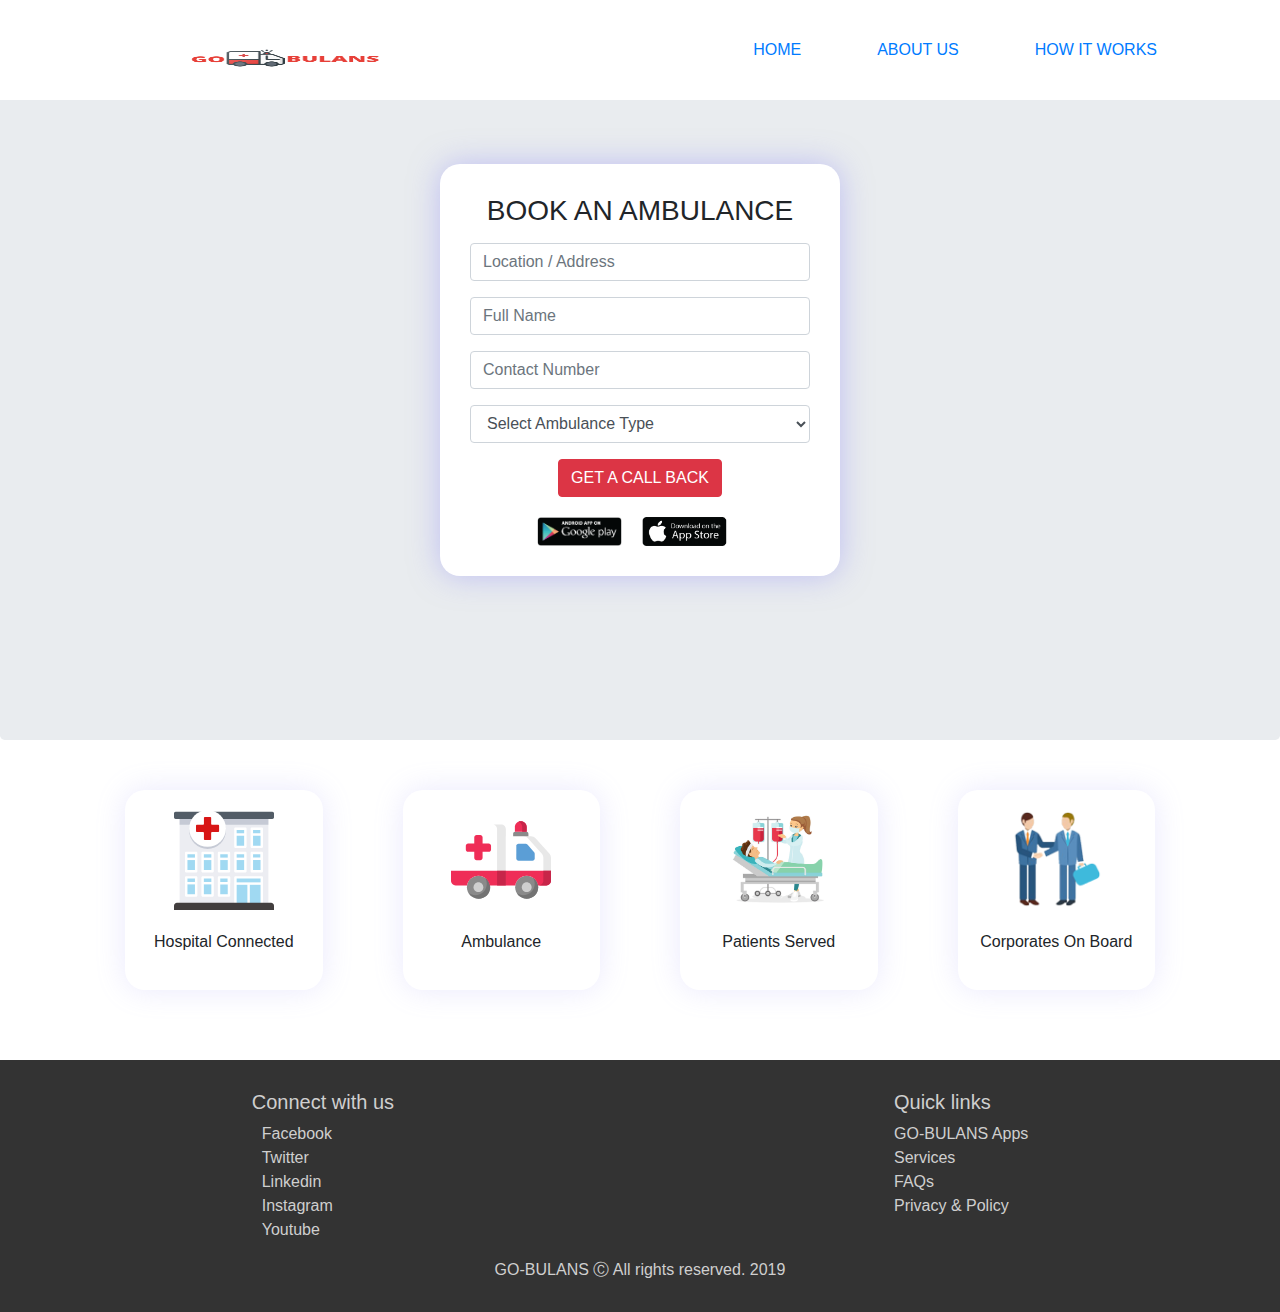
<file: index.html>
<!DOCTYPE html>
<html lang="en">

<head>
  <!-- Required meta tags -->
  <meta charset="utf-8" />
  <meta name="viewport" content="width=device-width, initial-scale=1, shrink-to-fit=no" />

  <!-- Bootstrap CSS -->
  <link rel="stylesheet" href="https://stackpath.bootstrapcdn.com/bootstrap/4.3.1/css/bootstrap.min.css"
    integrity="sha384-ggOyR0iXCbMQv3Xipma34MD+dH/1fQ784/j6cY/iJTQUOhcWr7x9JvoRxT2MZw1T" crossorigin="anonymous" />
  <link rel="stylesheet" href="index.css" />

  <!-- Font Awesome -->
  <link rel="stylesheet" href="https://use.fontawesome.com/releases/v5.8.1/css/all.css"
    integrity="sha384-50oBUHEmvpQ+1lW4y57PTFmhCaXp0ML5d60M1M7uH2+nqUivzIebhndOJK28anvf" crossorigin="anonymous">


  <title>GO-BULANS | Home</title>
</head>

<body>
  <nav id="navigation" class="navbar navbar-expand-xl fixed-top">
    <div class="container">
      <a href="#">
        <img src="assets/icons/gobulans-logo.png">
      </a>
      <div>
        <ul class="navbar-nav mr-auto">
          <li>
            <a href="#" class="nav-link">HOME</a>
          </li>
          <li>
            <a href="pages/about-us/index.html" class="nav-link">ABOUT US</a>
          </li>
          <li>
            <a href="pages/how-it-works/index.html" class="nav-link">HOW IT WORKS</a>
          </li>
        </ul>
      </div>
    </div>
  </nav>

  <div class="jumbotron">
    <div class="book-ambulance">
      <form>
        <h3>BOOK AN AMBULANCE</h3>
        <div class="form-group">
          <input type="text" class="form-control" placeholder="Location / Address">
        </div>
        <div class="form-group">
          <input type="text" class="form-control" placeholder="Full Name">
        </div>
        <div class="form-group">
          <input type="text" class="form-control" placeholder="Contact Number">
        </div>
        <div class="form-group">
          <select class="form-control" id="exampleFormControlSelect1">
            <option>Select Ambulance Type</option>
            <option>Basic Ambulance</option>
            <option>ICU Ambulance</option>
            <option>Wheelchair Ambulance</option>
          </select>
        </div>
        <button type="submit" class="btn btn-danger">GET A CALL BACK </button>
      </form>
      <a href="#">
        <img src="assets/images/android.png" class="align-self-center mr-3 w-25 p3" alt="">
      </a>
      <a href="#">
        <img src="assets/images/app-store.png" class=" align-self-center mr-3 w-25 p3" alt="">
      </a>
    </div>
  </div>


  <div class="record">
    <div class="row">
      <div class="col">
        <img src="assets/home-images/hospital.svg" alt="">
        <p>Hospital Connected</p>
      </div>
      <div class="col">
        <img src="assets/home-images/ambulance.svg" alt="">
        <p>Ambulance</p>
      </div>
      <div class="col">
        <img src="assets/home-images/patienst.png" alt="">
        <p>Patients Served</p>
      </div>
      <div class="col">
        <img src="assets/home-images/corporates.png" alt="">
        <p>Corporates On Board</p>
      </div>
    </div>
  </div>

  <footer>
    <div class="footer">
      <div class="contact">
        <h5>Connect with us</h5>
        <ul>
          <a href="">
            <li><i class="fab fa-facebook-f"></i> Facebook</li>
          </a>
          <a href="">
            <li><i class="fab fa-twitter"></i> Twitter</li>
          </a>
          <a href="">
            <li><i class="fab fa-linkedin-in"></i> Linkedin</li>
          </a>
          <a href="">
            <li><i class="fab fa-instagram"></i> Instagram</li>
          </a>
          <a href="">
            <li><i class="fab fa-youtube"></i> Youtube</li>
          </a>
        </ul>
      </div>
      <div id="map-container-google-11 google-maps" class="z-depth-1-half map-container-6" style="height: 150px">
        <iframe src="https://maps.google.com/maps?q=impactbyte%20jakarta&t=&z=13&ie=UTF8&iwloc=&output=embed"
          frameborder="0" style="border:0" allowfullscreen>
        </iframe>
      </div>
      <div class="link">
        <h5>Quick links</h5>
        <ul>
          <a href="">
            <li>GO-BULANS Apps</li>
          </a>
          <a href="">
            <li>Services</li>
          </a>
          <a href="">
            <li>FAQs</li>
          </a>
          <a href="">
            <li>Privacy & Policy</li>
          </a>
        </ul>
      </div>
    </div>
    <p>GO-BULANS Ⓒ All rights reserved. 2019</p>
  </footer>




  <!-- Optional JavaScript -->
  <!-- jQuery first, then Popper.js, then Bootstrap JS -->
  <script src="https://code.jquery.com/jquery-3.3.1.slim.min.js"
    integrity="sha384-q8i/X+965DzO0rT7abK41JStQIAqVgRVzpbzo5smXKp4YfRvH+8abtTE1Pi6jizo" crossorigin="anonymous">
  </script>
  <script src="https://cdnjs.cloudflare.com/ajax/libs/popper.js/1.14.7/umd/popper.min.js"
    integrity="sha384-UO2eT0CpHqdSJQ6hJty5KVphtPhzWj9WO1clHTMGa3JDZwrnQq4sF86dIHNDz0W1" crossorigin="anonymous">
  </script>
  <script src="https://stackpath.bootstrapcdn.com/bootstrap/4.3.1/js/bootstrap.min.js"
    integrity="sha384-JjSmVgyd0p3pXB1rRibZUAYoIIy6OrQ6VrjIEaFf/nJGzIxFDsf4x0xIM+B07jRM" crossorigin="anonymous">
  </script>
</body>

</html>
</file>
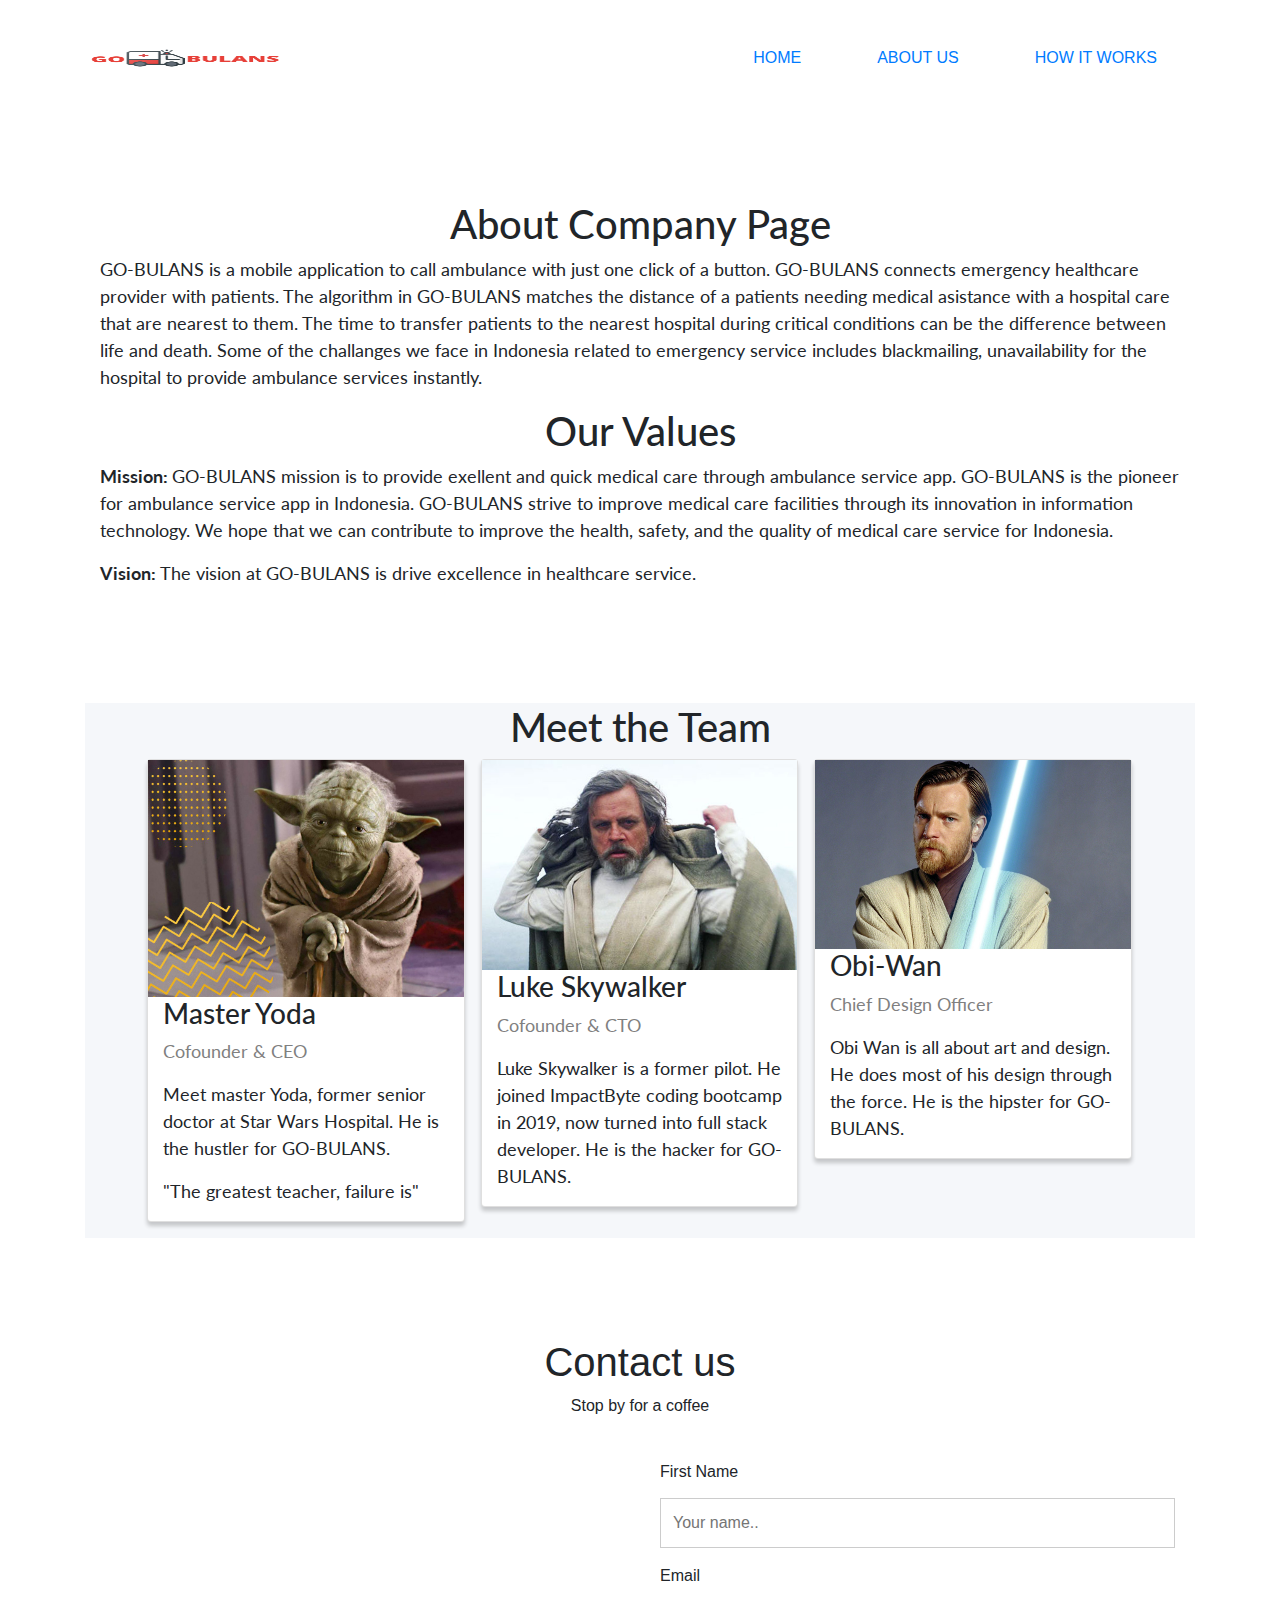
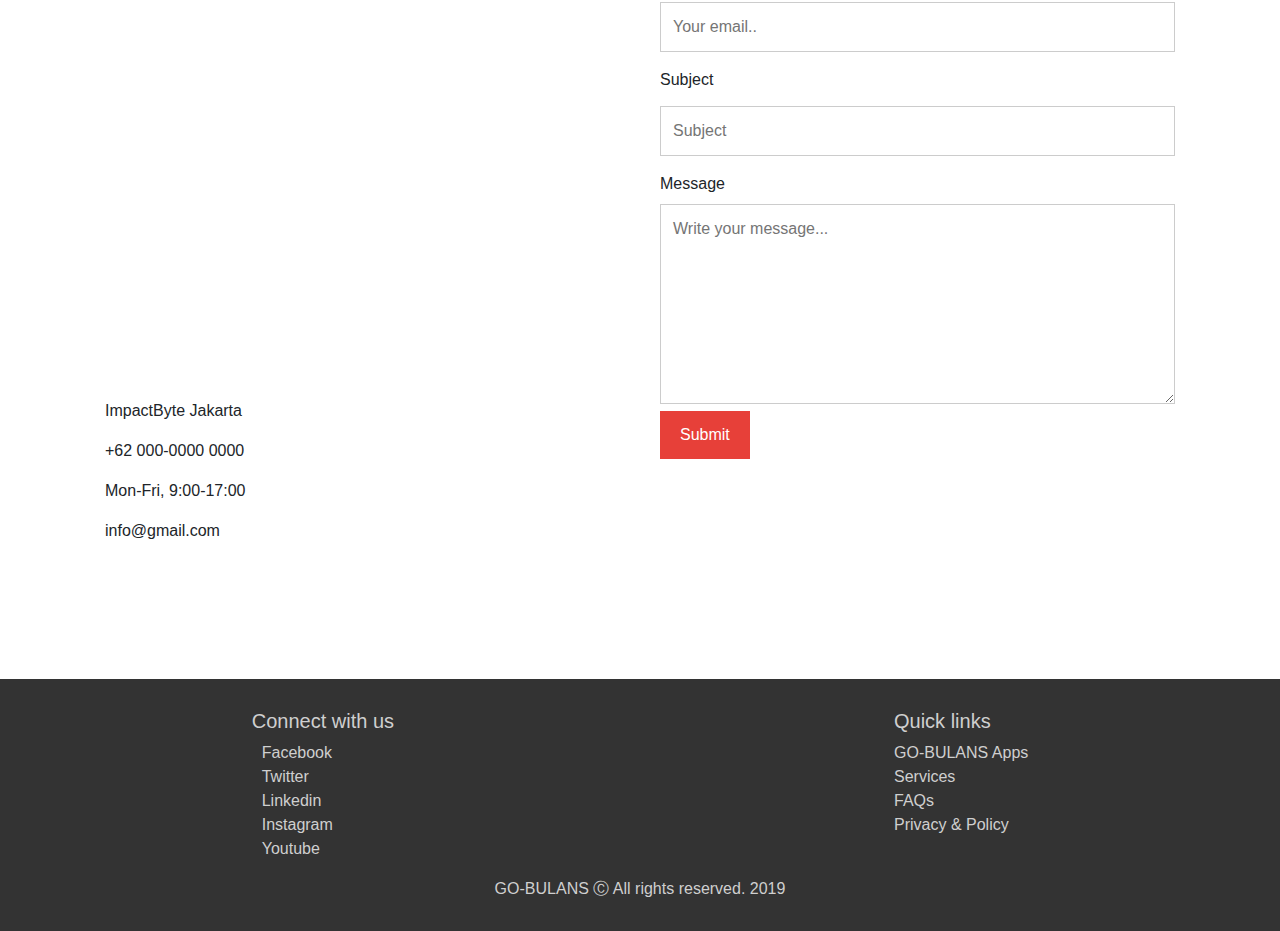
<file: pages/about-us/index.html>
<!DOCTYPE html>
<html lang="en">

<head>
  <meta charset="UTF-8" />
  <meta name="viewport" content="width=device-width, initial-scale=1.0" />
  <meta http-equiv="X-UA-Compatible" content="ie=edge" />
  <link rel="stylesheet" href="index.css" />
  <link rel="stylesheet" href="https://use.fontawesome.com/releases/v5.8.1/css/all.css"
    integrity="sha384-50oBUHEmvpQ+1lW4y57PTFmhCaXp0ML5d60M1M7uH2+nqUivzIebhndOJK28anvf" crossorigin="anonymous" />
  <link href="https://fonts.googleapis.com/css?family=Lato" rel="stylesheet" />
  <link rel="stylesheet" href="https://stackpath.bootstrapcdn.com/bootstrap/4.3.1/css/bootstrap.min.css"
    integrity="sha384-ggOyR0iXCbMQv3Xipma34MD+dH/1fQ784/j6cY/iJTQUOhcWr7x9JvoRxT2MZw1T" crossorigin="anonymous" />
  <script src="https://stackpath.bootstrapcdn.com/bootstrap/4.3.1/js/bootstrap.min.js"
    integrity="sha384-JjSmVgyd0p3pXB1rRibZUAYoIIy6OrQ6VrjIEaFf/nJGzIxFDsf4x0xIM+B07jRM" crossorigin="anonymous">
  </script>
  <title>GO-BULANS |About Us</title>
</head>

<body>
  <!-- Start of Navgation Bar -->
  <nav id="navigation" class="navbar navbar-expand-xl fixed-top">
    <div class="container">
      <!-- Start of logo -->
      <a href="#page-top" class="navbar-brand">
        <img src="../../assets/icons/gobulans-logo.png" />
      </a>
      <!-- End of logo -->

      <!-- Start of Navigation item -->
      <div>
        <ul class="navbar-nav mr-auto">
          <li>
            <a href="../../index.html" class="nav-link">HOME</a>
          </li>
          <li>
            <a href="#" class="nav-link">ABOUT US</a>
          </li>
          <li>
            <a href="../how-it-works/index.html" class="nav-link">HOW IT WORKS</a>
          </li>
        </ul>
      </div>
      <!-- End of Navigation item -->
    </div>
  </nav>
  <!-- End of Navigation Bar -->

  <main class="container">
    <div class="container-fluid about-us-container">
      <div class="about-us-content">
        <h1>About Company Page</h1>
        <p>
          GO-BULANS is a mobile application to call ambulance with just one
          click of a button. GO-BULANS connects emergency healthcare provider
          with patients. The algorithm in GO-BULANS matches the distance of a
          patients needing medical asistance with a hospital care that are
          nearest to them. The time to transfer patients to the nearest
          hospital during critical conditions can be the difference between
          life and death. Some of the challanges we face in Indonesia related
          to emergency service includes blackmailing, unavailability for the
          hospital to provide ambulance services instantly.
        </p>
        <h1>Our Values</h1>
        <p>
          <strong>Mission: </strong>GO-BULANS mission is to provide exellent
          and quick medical care through ambulance service app. GO-BULANS is
          the pioneer for ambulance service app in Indonesia. GO-BULANS strive
          to improve medical care facilities through its innovation in
          information technology. We hope that we can contribute to improve
          the health, safety, and the quality of medical care service for
          Indonesia.
        </p>
        <p>
          <strong>Vision: </strong>The vision at GO-BULANS is drive excellence
          in healthcare service.
        </p>
      </div>
    </div>

    <div class="container-fluid bg-grey about-us-container">
      <div class="meetteam-content">
        <h1>Meet the Team</h1>
        <div class="row team-row">
          <div class="column team-column">
            <div class="card team-card">
              <img src="../../assets/images/yoda-team.jpg" alt="yoda-team" style="width:100%" />
              <div class="container team-container">
                <h3>Master Yoda</h3>
                <p class="title team-title">Cofounder & CEO</p>
                <p>
                  Meet master Yoda, former senior doctor at Star Wars
                  Hospital. He is the hustler for GO-BULANS.
                </p>
                <p>"The greatest teacher, failure is"</p>
              </div>
            </div>
          </div>

          <div class="column team-column">
            <div class="card team-card">
              <img src="../../assets/images/luke-team.jpg" alt="luke-team" style="width:100%" />
              <div class="container team-container">
                <h3>Luke Skywalker</h3>
                <p class="title team-title">Cofounder & CTO</p>
                <p>
                  Luke Skywalker is a former pilot. He joined ImpactByte
                  coding bootcamp in 2019, now turned into full stack
                  developer. He is the hacker for GO-BULANS.
                </p>
              </div>
            </div>
          </div>

          <div class="column team-column">
            <div class="card team-card">
              <img src="../../assets/images/obiwan-team.jpg" alt="obiwan-team" style="width:100%" />
              <div class="container team-container">
                <h3>Obi-Wan</h3>
                <p class="title team-title">Chief Design Officer</p>
                <p>
                  Obi Wan is all about art and design. He does most of his
                  design through the force. He is the hipster for GO-BULANS.
                </p>
              </div>
            </div>
          </div>
        </div>
      </div>
    </div>

    <div class="container-fluid">
      <div class="row">
        <div class="container contactus-container">
          <div style="text-align:center">
            <h1>Contact us</h1>
            <p>Stop by for a coffee</p>
          </div>
          <div class="row contactus-row">
            <div class="column contactus-column">
              <div id="map-container-google-11" class="z-depth-1-half map-container-6 city" style="height: 150px">
                <iframe src="https://maps.google.com/maps?q=impactbyte%20jakarta&t=&z=13&ie=UTF8&iwloc=&output=embed"
                  frameborder="0" style="border:0" allowfullscreen>
                </iframe>
              </div>
              <br />
              <p>ImpactByte Jakarta</p>
              <p>+62 000-0000 0000</p>
              <p>Mon-Fri, 9:00-17:00</p>
              <p>info@gmail.com</p>
            </div>

            <div class="column contactus-column">
              <form action="/action_page.php">
                <label for="fname">First Name</label>
                <input type="text" id="fname" name="firstname" placeholder="Your name.." />
                <label for="lname">Email</label>
                <input type="email" id="email" name="email" placeholder="Your email.." />
                <label for="subject">Subject</label>
                <input type="text" id="subject" name="subject" placeholder="Subject" />
                <label for="message">Message</label>
                <textarea id="message" name="message" placeholder="Write your message..."
                  style="height:200px"></textarea>
                <input type="submit" value="Submit" />
              </form>
            </div>
          </div>
        </div>
      </div>
    </div>
  </main>

  <footer>
    <div class="footer">
      <div class="contact">
        <h5>Connect with us</h5>
        <ul>
          <a href="">
            <li><i class="fab fa-facebook-f"></i> Facebook</li>
          </a>
          <a href="">
            <li><i class="fab fa-twitter"></i> Twitter</li>
          </a>
          <a href="">
            <li><i class="fab fa-linkedin-in"></i> Linkedin</li>
          </a>
          <a href="">
            <li><i class="fab fa-instagram"></i> Instagram</li>
          </a>
          <a href="">
            <li><i class="fab fa-youtube"></i> Youtube</li>
          </a>
        </ul>
      </div>
      <div id="map-container-google-11 google-maps" class="z-depth-1-half map-container-6" style="height: 150px">
        <iframe src="https://maps.google.com/maps?q=impactbyte%20jakarta&t=&z=13&ie=UTF8&iwloc=&output=embed"
          frameborder="0" style="border:0" allowfullscreen>
        </iframe>
      </div>
      <div class="link">
        <h5>Quick links</h5>
        <ul>
          <a href="">
            <li>GO-BULANS Apps</li>
          </a>
          <a href="">
            <li>Services</li>
          </a>
          <a href="">
            <li>FAQs</li>
          </a>
          <a href="">
            <li>Privacy & Policy</li>
          </a>
        </ul>
      </div>
    </div>
    <p>GO-BULANS Ⓒ All rights reserved. 2019</p>
  </footer>


</body>

</html>
</file>
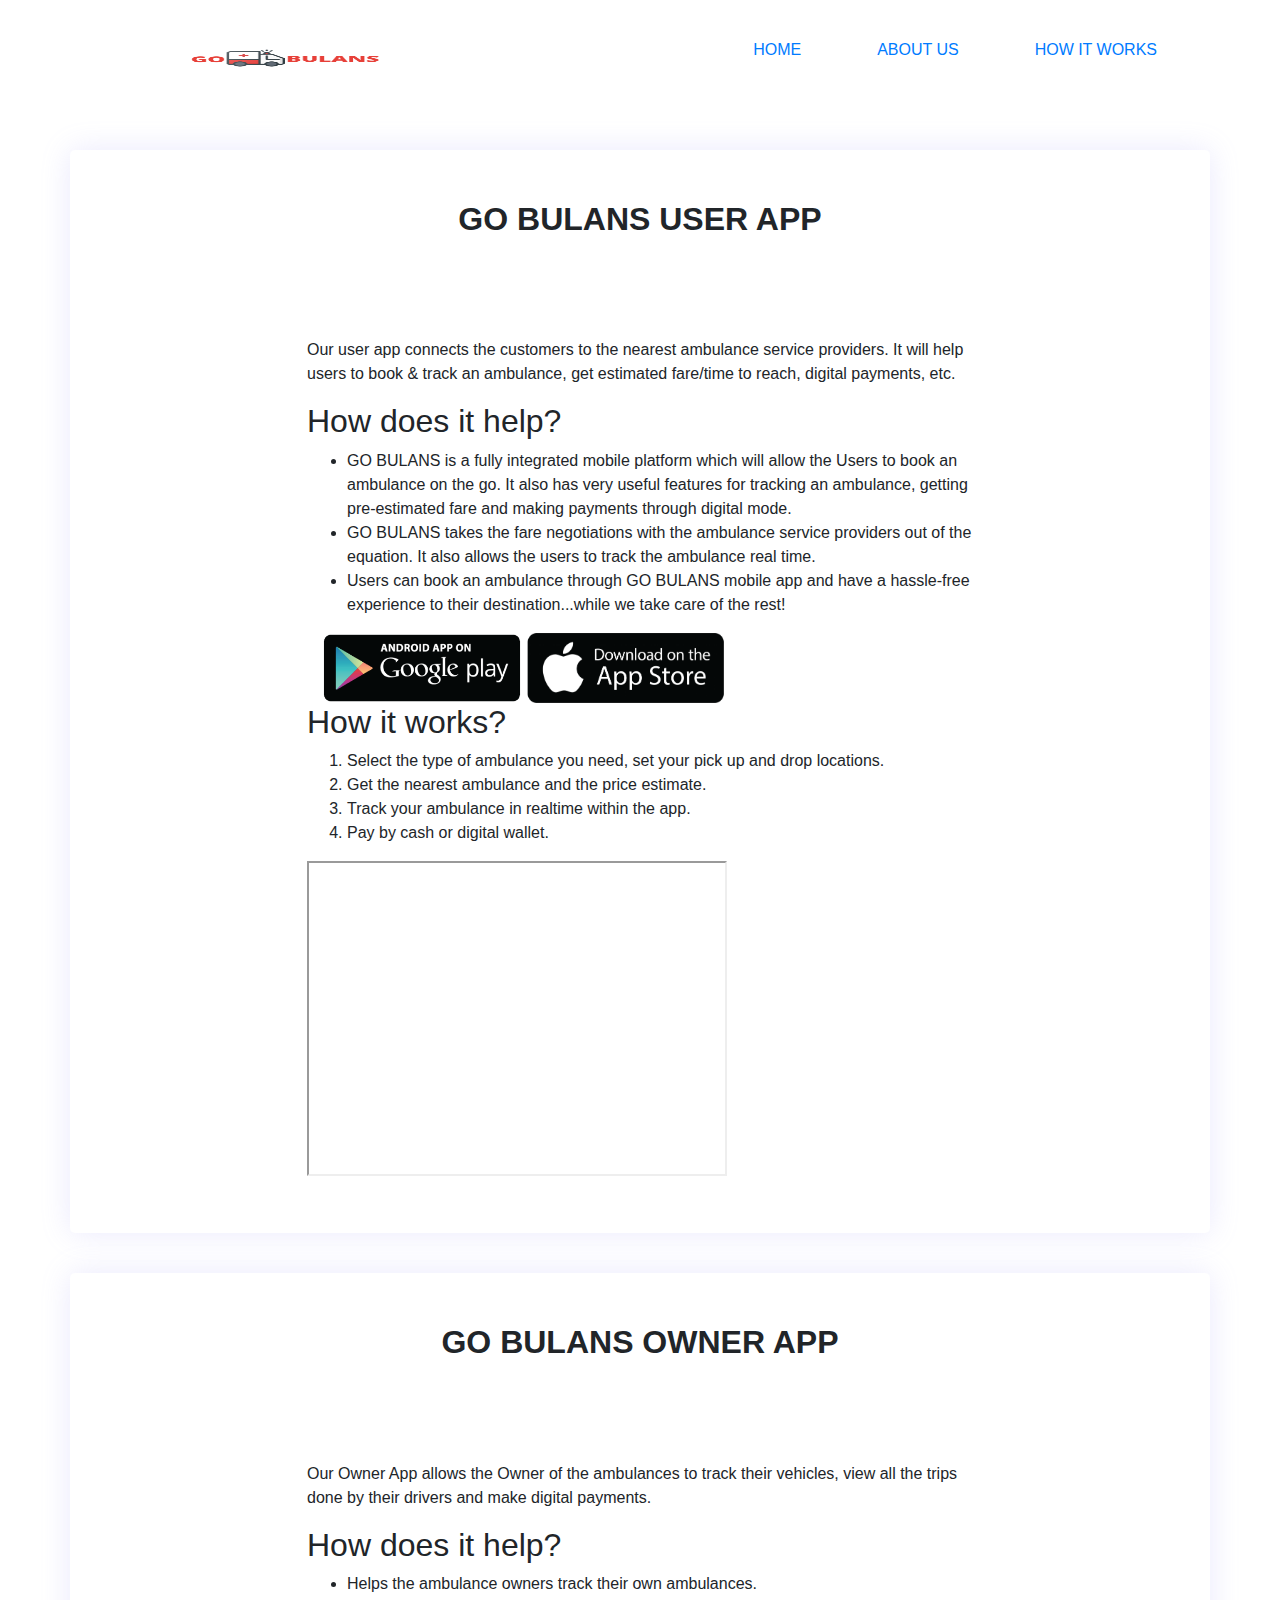
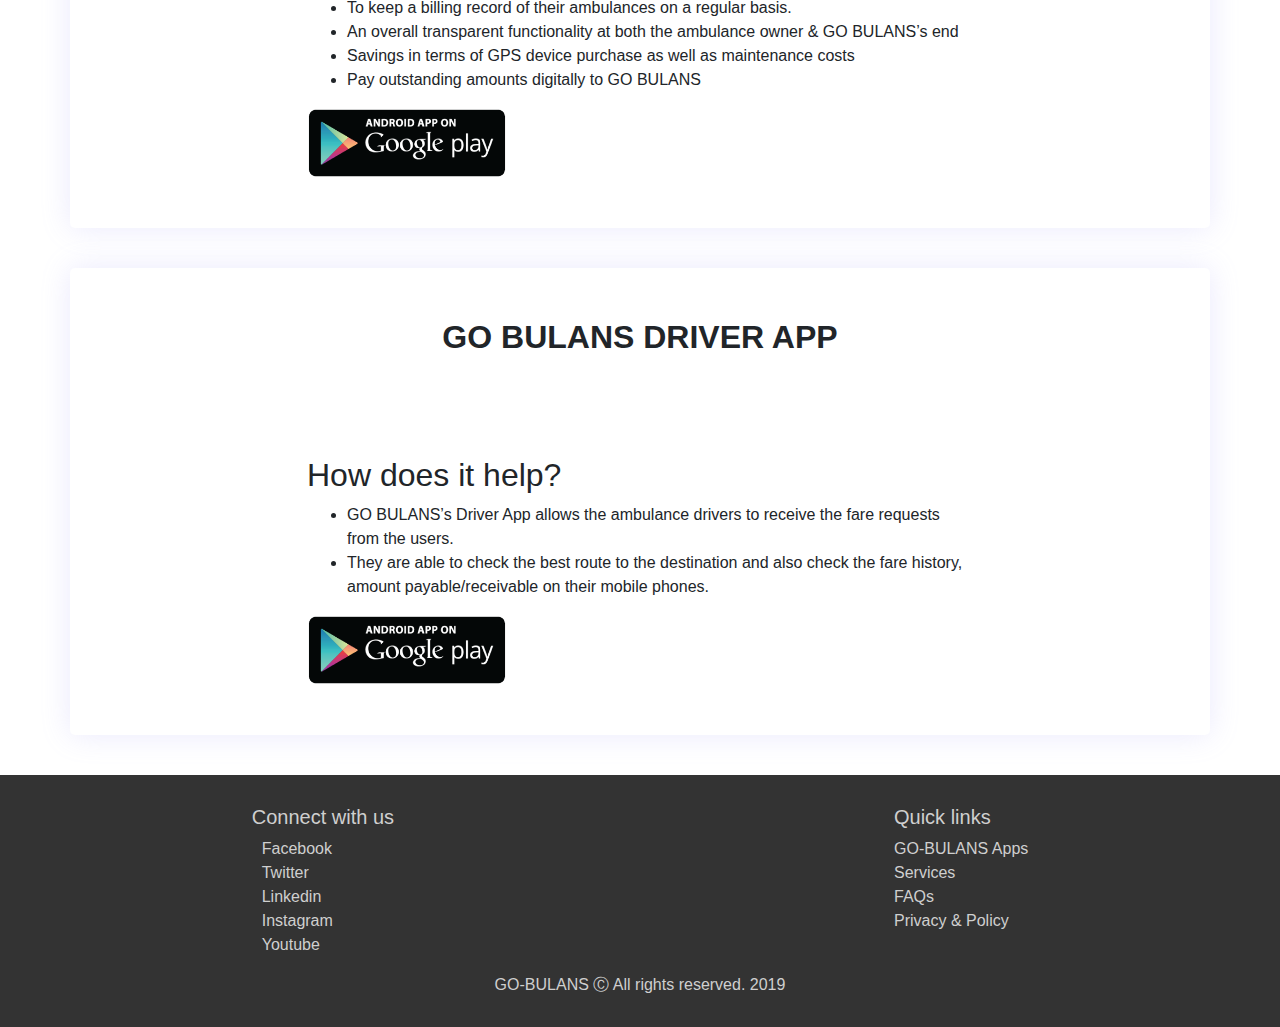
<file: pages/how-it-works/index.html>
<!DOCTYPE html>
<html lang="en">

<head>
  <meta charset="UTF-8" />
  <meta name="viewport" content="width=device-width, initial-scale=1.0" />
  <meta http-equiv="X-UA-Compatible" content="ie=edge" />

  <!-- Bootstrap CSS -->
  <link rel="stylesheet" href="https://stackpath.bootstrapcdn.com/bootstrap/4.3.1/css/bootstrap.min.css"
    integrity="sha384-ggOyR0iXCbMQv3Xipma34MD+dH/1fQ784/j6cY/iJTQUOhcWr7x9JvoRxT2MZw1T" crossorigin="anonymous" />

  <link rel="stylesheet" href="index.css" />

  <title>GO BULANS | How it works</title>
</head>

<body>
  <!-- Start of Navgation Bar -->
  <nav id="navigation" class="navbar navbar-expand-xl fixed-top">
    <div class="container">
      <a href="#page-top" class="navbar-brand">
        <img src="../../assets/icons/gobulans-logo.png">
      </a>
      <div>
        <ul class="navbar-nav mr-auto">
          <li>
            <a href="../../index.html" class="nav-link">HOME</a>
          </li>
          <li>
            <a href="../about-us/index.html" class="nav-link">ABOUT US</a>
          </li>
          <li>
            <a href="#" class="nav-link">HOW IT WORKS</a>
          </li>

        </ul>
      </div>
    </div>
  </nav>
  <!-- End of Navigation Bar -->

  <main id="content">
    <section id="call-ambulance-user-app" class="container content-box">

      <h1>GO BULANS USER APP</h1>



      <div class="content">
        <div>
          <p>
            Our user app connects the customers to the nearest ambulance service
            providers. It will help users to book & track an ambulance, get
            estimated fare/time to reach, digital payments, etc.
          </p>

          <!-- Start of How Does it help -->
          <div class="how-does-it-help">
            <h2>How does it help?</h2>
            <ul>
              <li>
                GO BULANS is a fully integrated mobile platform which will allow
                the Users to book an ambulance on the go. It also has very
                useful features for tracking an ambulance, getting pre-estimated
                fare and making payments through digital mode.
              </li>
              <li>
                GO BULANS takes the fare negotiations with the ambulance service
                providers out of the equation. It also allows the users to track
                the ambulance real time.
              </li>
              <li>
                Users can book an ambulance through GO BULANS mobile app and have
                a hassle-free experience to their destination...while we take
                care of the rest!
              </li>
            </ul>

            <div class="container download-icons">
              <a href="#">
                <img src="./../../assets/icons/download-on-google-store.png" alt="download-on-google-store" />
              </a>

              <a href="#">
                <img src="./../../assets/icons/download-on-apple-store.png" alt="download-on-apple-store" />
              </a>
            </div>
          </div>

          <!-- End of how does it help -->

          <!-- Start of how it works -->
          <h2>How it works?</h2>

          <ol>
            <li>
              Select the type of ambulance you need, set your pick up and drop
              locations.
            </li>
            <li>
              Get the nearest ambulance and the price estimate.
            </li>
            <li>
              Track your ambulance in realtime within the app.
            </li>
            <li>
              Pay by cash or digital wallet.
            </li>
          </ol>
          <!-- End of how it works -->

          <!-- Start of video section -->
          <iframe width="420" height="315" src="https://www.youtube.com/embed/tgbNymZ7vqY?playlist=tgbNymZ7vqY&loop=0">
          </iframe>
          <!-- End of video section -->
        </div>
      </div>
      <div>
    </section>

    <section id="call-ambulance-owner-app" class="container content-box">
      <h1>GO BULANS OWNER APP</h1>

      <div class="content">
        <p>
          Our Owner App allows the Owner of the ambulances to track their
          vehicles, view all the trips done by their drivers and make digital
          payments.
        </p>

        <h2>How does it help?</h2>
        <ul>
          <li>
            Helps the ambulance owners track their own ambulances.
          </li>
          <li>
            To keep a billing record of their ambulances on a regular basis.
          </li>
          <li>
            An overall transparent functionality at both the ambulance owner &
            GO BULANS’s end
          </li>
          <li>
            Savings in terms of GPS device purchase as well as maintenance costs
          </li>
          <li>
            Pay outstanding amounts digitally to GO BULANS
          </li>
        </ul>

        <div class="download-icons">
          <a href="#">
            <img src="./../../assets/icons/download-on-google-store.png" alt="download-on-google-store" />
          </a>
        </div>
      </div>
    </section>

    <section id="call-ambulance-driver-app" class="container content-box">
      <h1>GO BULANS DRIVER APP</h1>

      <div class="content">
        <h2>How does it help?</h2>
        <ul>
          <li>
            GO BULANS’s Driver App allows the ambulance drivers to receive the
            fare requests from the users.
          </li>
          <li>
            They are able to check the best route to the destination and also
            check the fare history, amount payable/receivable on their mobile
            phones.
          </li>
        </ul>
        <div class="download-icons">
          <a href="#">
            <img src="./../../assets/icons/download-on-google-store.png" />
          </a>
        </div>
      </div>
    </section>
  </main>

  <footer>
    <div class="footer">
      <div class="contact">
        <h5>Connect with us</h5>
        <ul>
          <a href="">
            <li><i class="fab fa-facebook-f"></i> Facebook</li>
          </a>
          <a href="">
            <li><i class="fab fa-twitter"></i> Twitter</li>
          </a>
          <a href="">
            <li><i class="fab fa-linkedin-in"></i> Linkedin</li>
          </a>
          <a href="">
            <li><i class="fab fa-instagram"></i> Instagram</li>
          </a>
          <a href="">
            <li><i class="fab fa-youtube"></i> Youtube</li>
          </a>
        </ul>
      </div>
      <div id="map-container-google-11 google-maps" class="z-depth-1-half map-container-6" style="height: 150px">
        <iframe src="https://maps.google.com/maps?q=impactbyte%20jakarta&t=&z=13&ie=UTF8&iwloc=&output=embed"
          frameborder="0" style="border:0" allowfullscreen>
        </iframe>
      </div>
      <div class="link">
        <h5>Quick links</h5>
        <ul>
          <a href="">
            <li>GO-BULANS Apps</li>
          </a>
          <a href="">
            <li>Services</li>
          </a>
          <a href="">
            <li>FAQs</li>
          </a>
          <a href="">
            <li>Privacy & Policy</li>
          </a>
        </ul>
      </div>
    </div>
    <p>GO-BULANS Ⓒ All rights reserved. 2019</p>
  </footer>


</body>

</html>
</file>
<file: index.css>
body {
  margin: 0px;
  font-family: -apple-system,
    BlinkMacSystemFont,
    "Segoe UI",
    Roboto,
    "Helvetica Neue",
    Arial,
    "Noto Sans",
    sans-serif,
    "Apple Color Emoji",
    "Segoe UI Emoji",
    "Segoe UI Symbol",
    "Noto Color Emoji"
}

.jumbotron {
  margin: 0px;
}

.book-ambulance {
  text-align: center;
  margin: 100px auto;
  width: 400px;
  background-color: #ffffff;
  padding: 30px;
  border-radius: 20px;
  box-shadow: 0px 0px 30px 0px rgba(148, 146, 245, 0.5);
}

.book-ambulance form {
  margin-bottom: 20px;
}

.book-ambulance h3 {
  margin-bottom: 15px;
}

nav {
  top: 0;
  position: fixed;
  z-index: 2;
  /* border: 1px solid orange; */
  background-color: white;
  height: 100px;
}

nav img {
  margin-top: 15px;
  margin-left: 100px;
  width: 200px;
  height: 70px;
}

nav li {
  padding: 30px;
}

.record {
  margin: 0px;
  padding: 50px 100px;
  width: 100%;
}

.record .row {
  margin-bottom: 20px;
}

.record .row .col {
  text-align: center;
  margin: 0px 40px;
  padding: 20px;
  background-color: #ffffff;
  border-radius: 20px;
  box-shadow: 0px 0px 30px 0px rgba(148, 146, 245, 0.2);

}

.record .row .col p {
  margin-top: 20px;
}

.record .row img {
  height: 100px;
}

footer {
  background-color: #333333;
  color: #cfcfcf;
  text-align: center;
  padding: 30px 20px;
}

.footer {
  display: flex;
  justify-content: center;
  flex-direction: row;
}

.footer div {
  margin: 0px 50px;
  text-align: left;
}

.footer ul {
  list-style-type: none;
  padding: 0px;
}

.footer div li i {
  margin-right: 10px;
  width: 10px;
}

.footer a {
  text-decoration: none;
  color: #cfcfcf;
}

.footer a:hover {
  text-decoration: none;
  color: #ffffff;
}

footer p {
  margin: 0px;
}

.google-maps {
  margin-left: 0px;
}
</file>
<file: pages/about-us/index.css>
/* navigation */
nav {
  background-color: white;
}

nav img {
  width: 200px;
  height: 70px;
}

nav li {
  padding: 30px;
}

html {
  box-sizing: border-box;
}

/* about-us */
main {
  margin-top: 100px;
}

h1 {
  text-align: center;
}

.about-us-container {
  margin: 100px auto;
  font-family: "Lato", sans-serif;
  padding: 100px auto;
}

.about-us-container p {
  font-size: 18px;
}

.about-us-content {
  background-color: #ffffff;
  padding: 100px 0px;
}

.btn-primary {
  text-align: center;
  justify-content: center;
}

.bg-grey {
  background-color: #f5f7fa;
}

.logo {
  font-size: 200px;
}

/* meet the team */
.meetteam-content {
  width: 90%;
  margin: auto;
}

.meetteam-content h1 {
  text-align: center;
}

.team-column {
  float: left;
  width: 33.3%;
  margin-bottom: 16px;
  padding: 0 8px;
}

*,
*::before,
*:after {
  box-sizing: inherit;
}

@media screen and (max-width: 650px) {
  .team-column {
    width: 100%;
    display: block;
  }
}

.team-card {
  box-shadow: 0 4px 4px 0 rgba(0, 0, 0, 0.2);
}

.team-container {
  padding: 0 30px;
}

.team-container::after,
.team-row::after {
  content: "";
  clear: both;
  display: table;
}

.team-title {
  color: grey;
}

.team-button {
  text-align: center;
  cursor: pointer;
}

/* contact us */
* {
  box-sizing: border-box;
}

.contactus-column {
  padding: 0px 100px;
}

input[type="text"],
select,
textarea {
  width: 100%;
  padding: 12px;
  border: 1px solid #ccc;
  margin-top: 6px;
  margin-bottom: 16px;
  resize: vertical;
}

input[type="email"],
select,
textarea {
  width: 100%;
  padding: 12px;
  border: 1px solid #ccc;
  margin-top: 6px;
  margin-bottom: 16px;
  resize: vertical;
}

input[type="submit"] {
  background-color: #e74039;
  color: white;
  padding: 12px 20px;
  border: none;
  cursor: pointer;
}

input[type="submit"]:hover {
  background-color: #be1510;
}

.contactus-container {
  padding: 100px;
}

.container-fluid {
  margin: 0px;
}

.contactus-column {
  float: left;
  width: 50%;
  margin-top: 6px;
  padding: 20px;
}

.contactus-row:after {
  content: "";
  display: table;
  clear: both;
}

@media screen and (max-width: 600px) {

  .contactus-column,
  input[type="text"] {
    width: 100%;
    margin-top: 0;
  }
}

@media screen and (max-width: 600px) {

  .contactus-column,
  input[type="email"] {
    width: 100%;
    margin-top: 0;
  }
}

@media screen and (max-width: 600px) {

  .contactus-column,
  input[type="submit"] {
    width: 100%;
    margin-top: 0;
  }
}

/* location */
.city {
  overflow: hidden;
  padding-bottom: 100%;
  position: relative;
  height: 0;
}

.city iframe {
  left: 0;
  top: 0;
  height: 100%;
  width: 100%;
  position: absolute;
}

footer {
  background-color: #333333;
  color: #cfcfcf;
  text-align: center;
  padding: 30px 20px;
}

.footer {
  display: flex;
  justify-content: center;
  flex-direction: row;
}

.footer div {
  margin: 0px 50px;
  text-align: left;
}

.footer ul {
  list-style-type: none;
  padding: 0px;
}

.footer div li i {
  margin-right: 10px;
  width: 10px;
}

.footer a {
  text-decoration: none;
  color: #cfcfcf;
}

.footer a:hover {
  text-decoration: none;
  color: #ffffff;
}

footer p {
  margin: 0px;
}

.google-maps {
  margin-left: 0px;
}
</file>
<file: pages/how-it-works/index.css>
body {
  margin: 0;
}

section {
  padding: 50px 0px;
}

nav {
  top: 0;
  position: fixed;
  z-index: 2;
  /* border: 1px solid orange; */
  background-color: white;
  height: 100px;
}

nav img {
  margin-top: 15px;
  margin-left: 100px;
  width: 200px;
  height: 70px;
}

nav li {
  padding: 30px;
}


main {
  margin-top: 150px;
  /* border: 1px solid black; */
  z-index: -1;
}

.content-box {
  margin: auto;
  margin-bottom: 40px;
  width: 100%;
  box-shadow: 0px 0px 30px 0px rgba(148, 146, 245, 0.2);
  border-radius: 5px;
}

.content {
  margin: auto;
  margin-top: 100px;
  /* margin-left: 120px; */
  width: 60%;
}

h1 {
  text-align: center;
  font-family: "Lato", sans-serif;
  font-size: 2em;
  font-weight: bold;
  /* border: 1px solid orange; */
  padding: 50px auto;
}

.download-icons li {
  display: inline;
  padding-right: 30px;
}

.download-icons img {
  width: 200px;
  height: 70px;
}

footer {
  background-color: #333333;
  color: #cfcfcf;
  text-align: center;
  padding: 30px 20px;
}

.footer {
  display: flex;
  justify-content: center;
  flex-direction: row;
}

.footer div {
  margin: 0px 50px;
  text-align: left;
}

.footer ul {
  list-style-type: none;
  padding: 0px;
}

.footer div li i {
  margin-right: 10px;
  width: 10px;
}

.footer a {
  text-decoration: none;
  color: #cfcfcf;
}

.footer a:hover {
  text-decoration: none;
  color: #ffffff;
}

footer p {
  margin: 0px;
}

.google-maps {
  margin-left: 0px;
}
</file>
